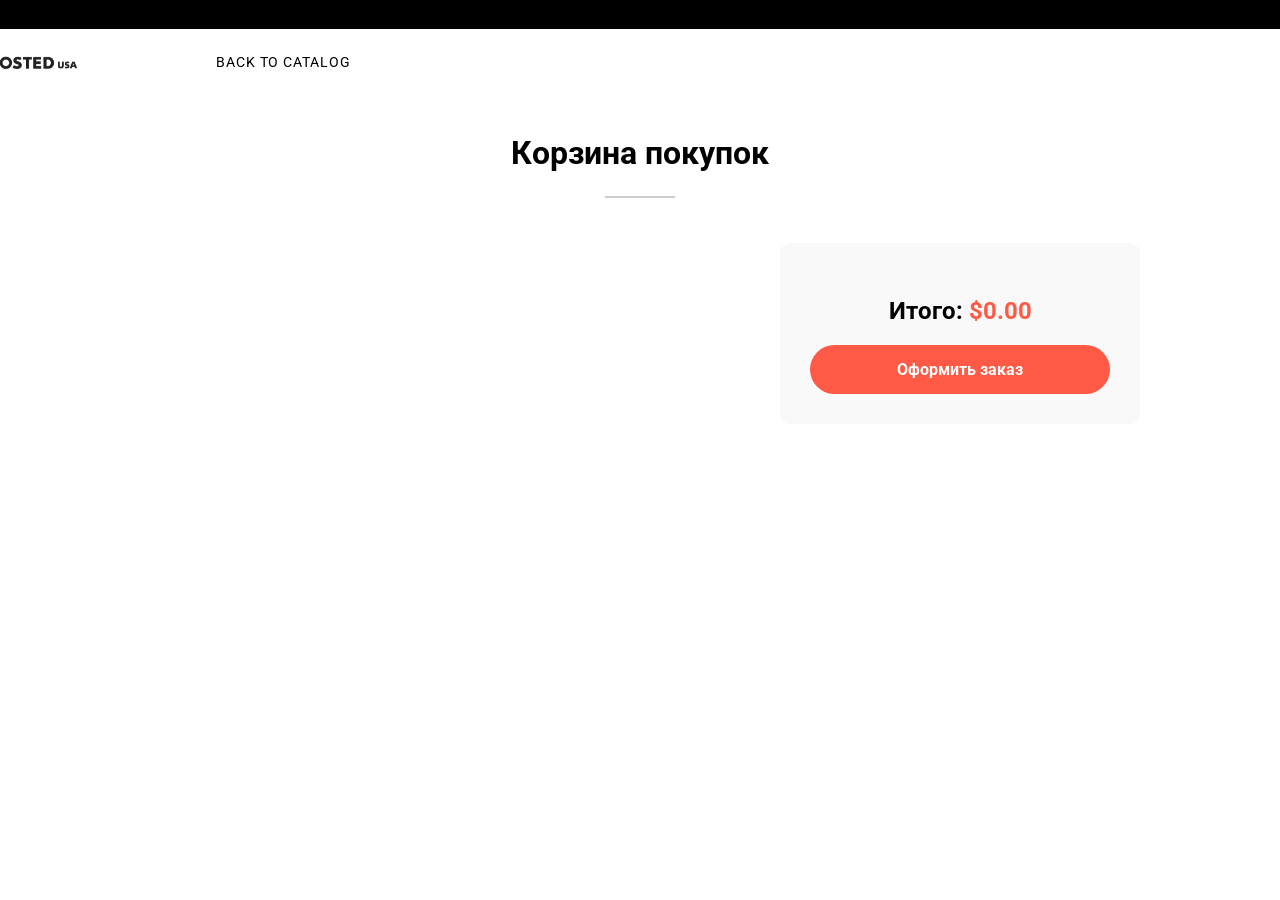
<file: cart.html>
<!DOCTYPE html>
<html lang="en">
<head>
    <link rel="icon" href="Rectangle (1).svg" type="image/svg+xml">

    <style> html { scroll-behavior: smooth; } </style>

    <link rel="stylesheet" href="https://cdn.jsdelivr.net/npm/swiper@11/swiper-bundle.min.css"/>
    <script src="https://api-maps.yandex.ru/2.1/?lang=ru_RU" type="text/javascript"></script>
    <meta charset="UTF-8">
    <meta name="viewport" content="width=device-width, initial-scale=1.0">
    <title>Cart - Boosted USA</title>
    <link href="https://fonts.googleapis.com/css2?family=Roboto:wght@400;500;700&display=swap" rel="stylesheet">
    <link rel="stylesheet" href="style.css">
</head>
<body>
    <div class="top_cap">Financing option available at checkout.</div>
    <div class="top_menu_under_cap">
        <div class="logotype_block_in_top_menu_under_cap">
            <img class="logotype_in_top_menu_under_cap" src="Rectangle (1).svg" alt="Boosted USA Logo">
        </div>
        <div class="middle_block_in_top_menu_under_cap">
            <a href="catalog.html">BACK TO CATALOG</a> 
        </div>
    </div>

    <div class="accessories_section" style="margin-top: 50px;">
        <div class="title_block_in_accessories">
            <div class="title_text_in_accessories">Корзина покупок</div>
            <div class="grey_line_in_accessories"></div>
        </div>

        <div style="display: flex; gap: 40px; max-width: 1200px; margin-top: 40px; justify-content: center; align-items: flex-start; flex-wrap: wrap;">
            
            <div id="cart-container" style="display: flex; flex-direction: column; gap: 20px; width: 600px;">
                </div>

            <div style="width: 300px; padding: 30px; background-color: #f9f9f9; border-radius: 10px; text-align: center;">
                <h3 style="font-family: 'Roboto'; font-size: 24px; margin-bottom: 20px;">Итого: <span id="total-price" style="color: #FF5A45;">$0.00</span></h3>
                <button onclick="checkout()" style="width: 100%; background: #FF5A45; color: white; border: none; padding: 15px; border-radius: 25px; cursor: pointer; font-family: 'Roboto'; font-weight: 700; font-size: 16px; transition: 0.3s;">Оформить заказ</button>
            </div>
            
        </div>
    </div>

    <script>
        const cartContainer = document.getElementById('cart-container');
        const totalPriceEl = document.getElementById('total-price');
        let currentCartItems = [];

        async function loadCart() {
            try {
                const res = await fetch('http://localhost:3000/cart');
                currentCartItems = await res.json();
                renderCart(currentCartItems);
                calculateTotal(currentCartItems);
            } catch (error) {
                console.error('Ошибка загрузки корзины:', error);
            }
        }

        function renderCart(items) {
            if (items.length === 0) {
                cartContainer.innerHTML = `
                    <div style="text-align: center; padding: 50px 0;">
                        <h2 style="color: #777; font-family: 'Roboto', sans-serif;">Корзина пуста</h2>
                    </div>`;
                return;
            }

            let html = '';
            items.forEach(item => {
                html += `
                    <div style="display: flex; align-items: center; justify-content: space-between; background: white; padding: 15px; border-radius: 10px; box-shadow: 0 4px 10px rgba(0,0,0,0.05);">
                        <img src="${item.image}" style="width: 80px; height: 80px; object-fit: contain;">
                        <div style="flex-grow: 1; margin-left: 20px; font-family: 'Roboto';">
                            <div style="font-size: 16px; font-weight: 700;">${item.name}</div>
                            <div style="color: #FF5A45; font-weight: 700; margin-top: 5px;">$${Number(item.price).toFixed(2)}</div>
                        </div>
                        
                        <div style="display: flex; align-items: center; gap: 10px; margin-right: 20px;">
                            <button onclick="updateQuantity('${item.id}', ${item.quantity - 1})" style="width: 30px; height: 30px; border: 1px solid #ccc; background: white; cursor: pointer;">-</button>
                            <span style="font-family: 'Roboto'; font-weight: 700;">${item.quantity}</span>
                            <button onclick="updateQuantity('${item.id}', ${item.quantity + 1})" style="width: 30px; height: 30px; border: 1px solid #ccc; background: white; cursor: pointer;">+</button>
                        </div>

                        <button onclick="removeFromCart('${item.id}')" style="background: transparent; border: none; color: #FF2121; cursor: pointer; font-size: 20px;">❌</button>
                    </div>
                `;
            });
            cartContainer.innerHTML = html;
        }

        function calculateTotal(items) {
            const total = items.reduce((sum, item) => sum + (Number(item.price) * item.quantity), 0);
            totalPriceEl.textContent = `$${total.toFixed(2)}`;
        }

        async function updateQuantity(id, newQuantity) {
            if (newQuantity < 1) return;
            try {
                await fetch(`http://localhost:3000/cart/${id}`, {
                    method: 'PATCH',
                    headers: { 'Content-Type': 'application/json' },
                    body: JSON.stringify({ quantity: newQuantity })
                });
                loadCart(); 
            } catch (error) {
                console.error('Ошибка обновления количества:', error);
            }
        }

        async function removeFromCart(id) {
            try {
                await fetch(`http://localhost:3000/cart/${id}`, {
                    method: 'DELETE'
                });
                loadCart();
            } catch (error) {
                console.error('Ошибка удаления из корзины:', error);
            }
        }

        async function checkout() {
        if (currentCartItems.length === 0) {
            alert("Ваша корзина пуста!");
            return;
        }

        try {
            const savedUser = localStorage.getItem('currentUser');
            const userId = savedUser ? JSON.parse(savedUser).id : "guest";
            const orderItem = { 
                userId: userId, 
                items: currentCartItems, 
                id: Date.now().toString() 
            }; 
            
            await fetch('http://localhost:3000/orders', {
                method: 'POST',
                headers: { 'Content-Type': 'application/json' },
                body: JSON.stringify(orderItem)
            });
            
            for (let item of currentCartItems) {
                await fetch(`http://localhost:3000/cart/${item.id}`, {
                    method: 'DELETE'
                });
            }

            alert('✅ Заказ оформлен!');
            loadCart();
        } catch (error) {
            console.error('Ошибка при оформлении заказа:', error);
        }
    }
    loadCart();
    </script>
</body>
</html>
</file>
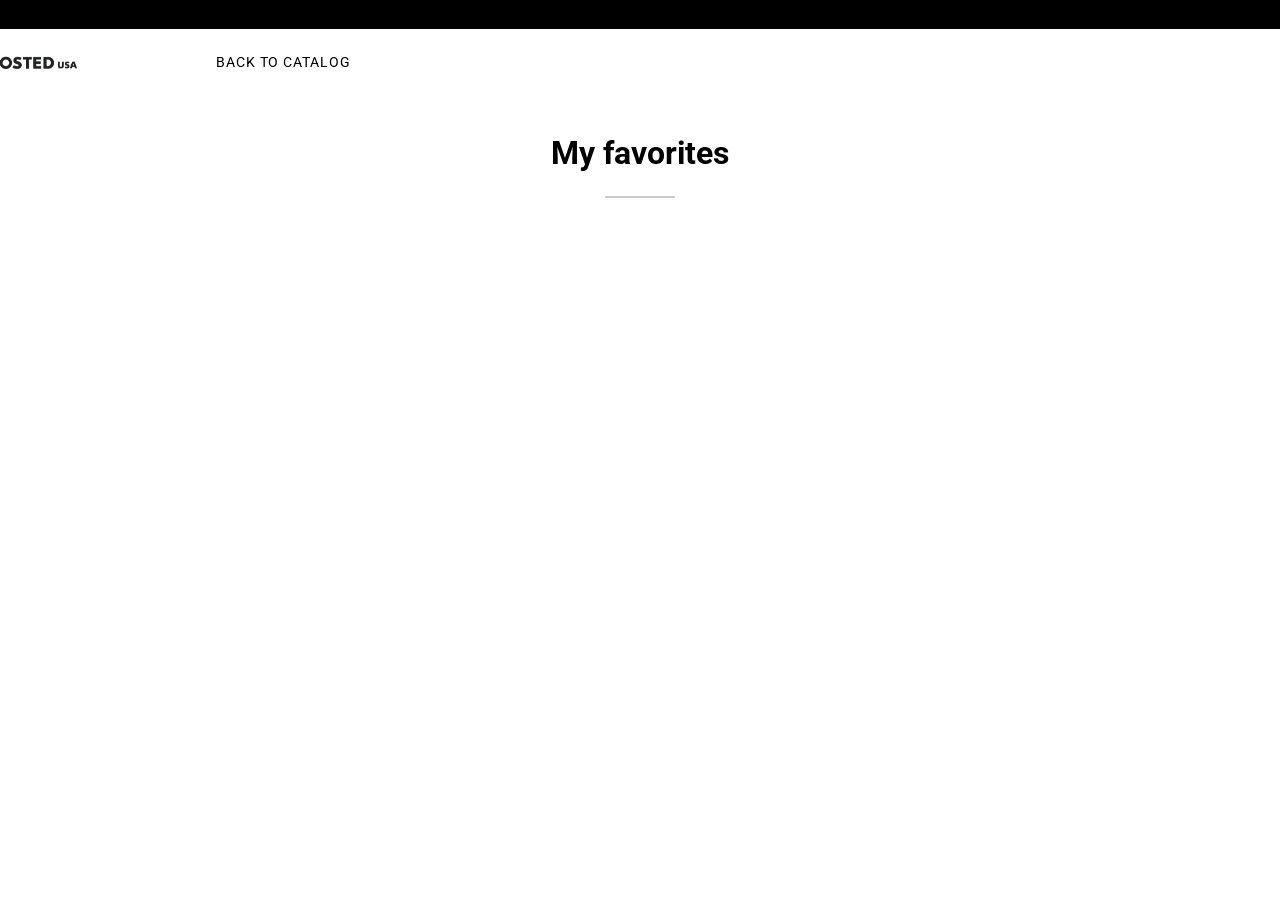
<file: favorites.html>
<!DOCTYPE html>
<html lang="en">
<head>
    <link rel="icon" href="Rectangle (1).svg" type="image/svg+xml">

    <style> html { scroll-behavior: smooth; } </style>

    <link rel="stylesheet" href="https://cdn.jsdelivr.net/npm/swiper@11/swiper-bundle.min.css"/>
    <script src="https://api-maps.yandex.ru/2.1/?lang=ru_RU" type="text/javascript"></script>
    <meta charset="UTF-8">
    <meta name="viewport" content="width=device-width, initial-scale=1.0">
    <title>Favorites - Boosted USA</title>
    <link href="https://fonts.googleapis.com/css2?family=Roboto:wght@400;500;700&display=swap" rel="stylesheet">
    <link rel="stylesheet" href="style.css">
</head>
<body>
    <div class="top_cap">Financing option available at checkout.</div>
    <div class="top_menu_under_cap">
        <div class="logotype_block_in_top_menu_under_cap">
            <img class="logotype_in_top_menu_under_cap" src="Rectangle (1).svg" alt="Boosted USA Logo">
        </div>
        <div class="middle_block_in_top_menu_under_cap">
            <a href="catalog.html">BACK TO CATALOG</a> 
        </div>
    </div>

    <div class="accessories_section" style="margin-top: 50px;">
        <div class="title_block_in_accessories">
            <div class="title_text_in_accessories">My favorites</div>
            <div class="grey_line_in_accessories"></div>
        </div>

        <div id="favorites-container" class="items_row_in_accessories" style="flex-wrap: wrap; max-width: 1200px; gap: 30px; justify-content: center; margin-top: 40px;">
        </div>
    </div>

    <script>
        const container = document.getElementById('favorites-container');

        async function loadFavorites() {
            try {
                const res = await fetch('http://localhost:3000/favorites');
                const favs = await res.json();
                renderFavs(favs);
            } catch (error) {
                console.error('Ошибка загрузки избранного:', error);
            }
        }

        function renderFavs(items) {
            if (items.length === 0) {
                container.innerHTML = `
                    <div style="width: 100%; text-align: center; padding: 50px 0;">
                        <h2 style="color: #FF5A45; font-family: 'Roboto', sans-serif;">В избранном пока пусто :(</h2>
                        <p style="color: #777; font-family: 'Roboto', sans-serif;">Перейдите в каталог и добавьте товары.</p>
                    </div>`;
                return;
            }

            let html = '';
            items.forEach(product => {
                html += `
                    <div class="item_card_in_accessories" style="position: relative; padding-bottom: 50px; height: 320px;">
                        <img src="${product.image}" alt="${product.name}" class="item_photo_in_accessories" style="object-fit: contain;">
                        <div class="item_name_in_accessories">${product.name}</div>
                        <div class="price_box_in_accessories">
                            <span class="black_price_in_accessories">$${Number(product.price).toFixed(2)}</span>
                        </div>
                        
                        <div style="position: absolute; bottom: 10px; width: 100%; display: flex; justify-content: center;">
                            <button onclick="removeFromFav('${product.id}')" style="background: #333; color: white; border: none; padding: 8px 12px; border-radius: 5px; cursor: pointer; font-family: 'Roboto'; font-size: 12px; transition: 0.3s;">Удалить ❌</button>
                        </div>
                    </div>
                `;
            });
            container.innerHTML = html;
        }

        async function removeFromFav(id) {
            try {
                await fetch(`http://localhost:3000/favorites/${id}`, {
                    method: 'DELETE'
                });
                loadFavorites();
            } catch (error) {
                console.error('Ошибка удаления:', error);
            }
        }

        loadFavorites();
    </script>
</body>
</html>
</file>
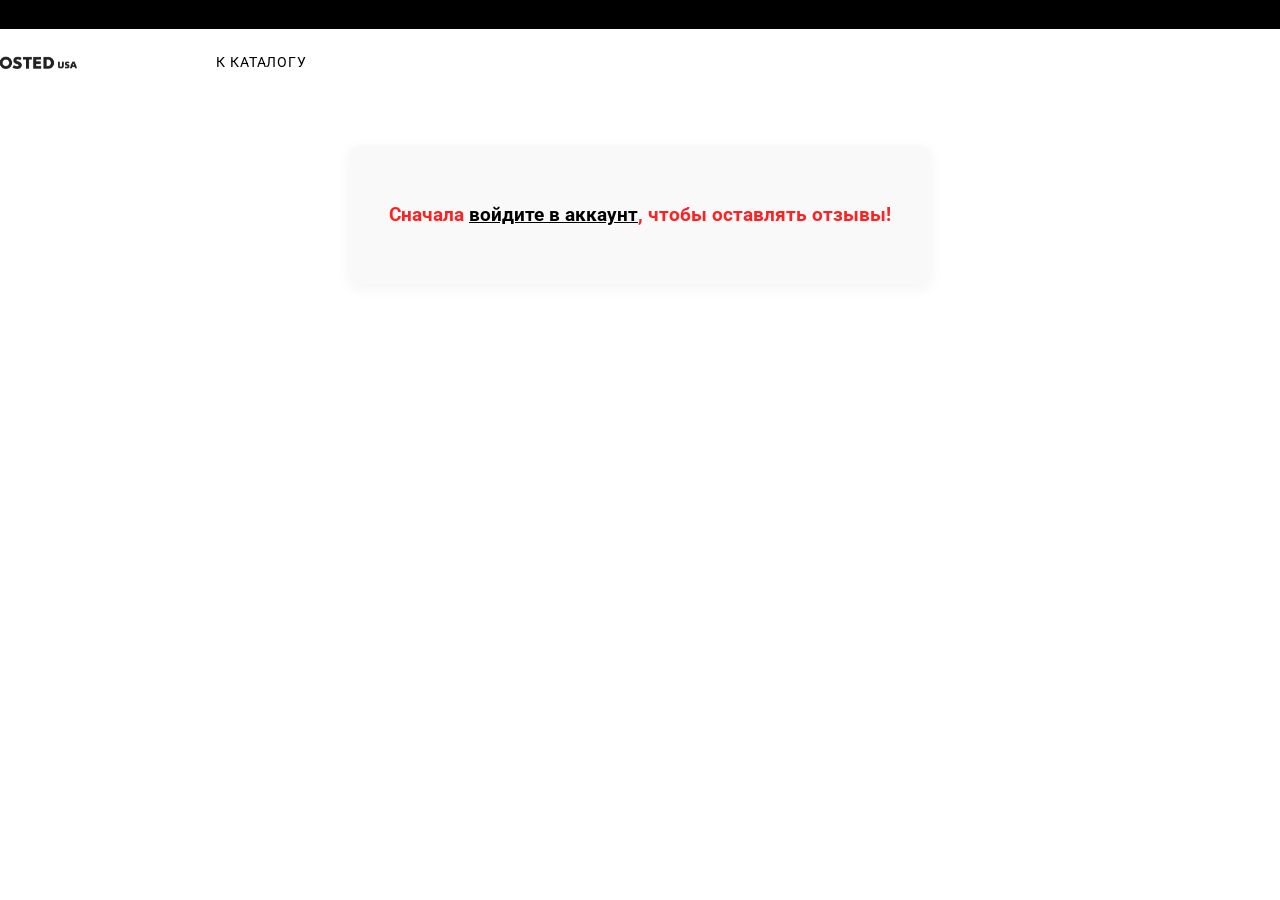
<file: feedback.html>
<!DOCTYPE html>
<html lang="en">
<head>
    <link rel="icon" href="Rectangle (1).svg" type="image/svg+xml">

    <style> html { scroll-behavior: smooth; } </style>

    <link rel="stylesheet" href="https://cdn.jsdelivr.net/npm/swiper@11/swiper-bundle.min.css"/>
    <script src="https://api-maps.yandex.ru/2.1/?lang=ru_RU" type="text/javascript"></script>
    <meta charset="UTF-8">
    <meta name="viewport" content="width=device-width, initial-scale=1.0">
    <title>Отзывы - Boosted USA</title>
    <link href="https://fonts.googleapis.com/css2?family=Roboto:wght@400;500;700&display=swap" rel="stylesheet">
    <link rel="stylesheet" href="style.css">
    <style>
        .feedback-container {
            max-width: 600px;
            margin: 50px auto;
            padding: 40px;
            background: #f9f9f9;
            border-radius: 10px;
            box-shadow: 0 4px 15px rgba(0,0,0,0.05);
            font-family: 'Roboto', sans-serif;
        }
        .form-group {
            margin-bottom: 20px;
        }
        .form-group label {
            display: block;
            margin-bottom: 8px;
            font-weight: 500;
        }
        .form-control {
            width: 100%;
            padding: 12px;
            border: 1px solid #ccc;
            border-radius: 5px;
            font-family: 'Roboto', sans-serif;
            box-sizing: border-box;
            transition: 0.3s;
        }
        .form-control.invalid-field {
            border-color: #FF2121;
        }
        textarea.form-control {
            resize: vertical;
            min-height: 120px;
        }
        .error-msg {
            color: #FF2121;
            font-size: 12px;
            margin-top: 5px;
            display: none;
        }
        .btn-submit {
            width: 100%;
            background: #FF5A45;
            color: white;
            border: none;
            padding: 15px;
            border-radius: 25px;
            cursor: pointer;
            font-weight: 700;
            font-size: 16px;
            transition: 0.3s;
            margin-top: 20px;
        }
        .btn-submit:disabled {
            background: #ccc;
            cursor: not-allowed;
        }
    </style>
</head>
<body>
    <div class="top_cap">Financing option available at checkout.</div>
    <div class="top_menu_under_cap">
        <div class="logotype_block_in_top_menu_under_cap">
            <a href="index.html">
                <img class="logotype_in_top_menu_under_cap" src="Rectangle (1).svg" alt="Boosted USA Logo">
            </a>
        </div>
        <div class="middle_block_in_top_menu_under_cap">
            <a href="catalog.html">К КАТАЛОГУ</a> 
        </div>
    </div>

    <div class="feedback-container" id="feedbackContent">
        <h2 style="text-align: center; margin-bottom: 30px;">Оставить отзыв</h2>
        <form id="feedbackForm">
            
            <div class="form-group">
                <label for="productSelect">Выберите товар</label>
                <select id="productSelect" class="form-control">
                    <option value="">-- Загрузка товаров... --</option>
                </select>
                <div class="error-msg" id="err-product">Вы не покупали этот товар! Отзыв могут оставлять только покупатели.</div>
            </div>

            <div class="form-group">
                <label for="reviewText">Ваш отзыв (минимум 10 символов)</label>
                <textarea id="reviewText" class="form-control" placeholder="Напишите ваши впечатления о товаре..."></textarea>
                <div class="error-msg" id="err-text">Отзыв слишком короткий. Напишите подробнее (минимум 10 символов).</div>
            </div>

            <button type="submit" id="submitBtn" class="btn-submit" disabled>Отправить отзыв</button>
        </form>
    </div>

    <script>
        const currentUser = JSON.parse(localStorage.getItem('currentUser'));
        const feedbackContent = document.getElementById('feedbackContent');
        
        const productSelect = document.getElementById('productSelect');
        const reviewText = document.getElementById('reviewText');
        const submitBtn = document.getElementById('submitBtn');
        const errProduct = document.getElementById('err-product');
        const errText = document.getElementById('err-text');

        let userOrders = [];

        async function initFeedbackPage() {
            if (!currentUser) {
                feedbackContent.innerHTML = `<h3 style="text-align:center; color:#FF2121;">Сначала <a href="login.html">войдите в аккаунт</a>, чтобы оставлять отзывы!</h3>`;
                return;
            }

            if (currentUser.role === 'admin') {
                feedbackContent.innerHTML = `<h3 style="text-align:center; color:#FF2121;">Администраторам запрещено оставлять отзывы!</h3>`;
                return;
            }

            try {
                const resProducts = await fetch('http://localhost:3000/products');
                const products = await resProducts.json();
                
                productSelect.innerHTML = '<option value="">-- Выберите товар --</option>';
                products.forEach(p => {
                    productSelect.innerHTML += `<option value="${p.name}">${p.name}</option>`;
                });

                const resOrders = await fetch(`http://localhost:3000/orders?userId=${currentUser.id}`);
                userOrders = await resOrders.json();

            } catch (error) {
                console.error("Ошибка загрузки данных:", error);
            }
        }

        function validateForm() {
            let isValid = true;
            
            const selectedProductName = productSelect.value;
            const textValue = reviewText.value.trim();

            let hasBought = false;
            if (selectedProductName) {
                hasBought = userOrders.some(order => 
                    order.items.some(item => item.name === selectedProductName)
                );
            }

            if (selectedProductName && !hasBought) {
                errProduct.style.display = 'block';
                productSelect.classList.add('invalid-field');
                isValid = false;
            } else {
                errProduct.style.display = 'none';
                productSelect.classList.remove('invalid-field');
            }

            if (!selectedProductName) isValid = false;

            if (textValue.length > 0 && textValue.length < 10) {
                errText.style.display = 'block';
                reviewText.classList.add('invalid-field');
                isValid = false;
            } else {
                errText.style.display = 'none';
                reviewText.classList.remove('invalid-field');
            }

            if (textValue.length < 10) isValid = false;

            submitBtn.disabled = !isValid;
        }

        productSelect.addEventListener('change', validateForm);
        reviewText.addEventListener('input', validateForm);

        document.getElementById('feedbackForm').addEventListener('submit', async (e) => {
            e.preventDefault();

            const newFeedback = {
                id: Date.now().toString(),
                userId: currentUser.id,
                username: currentUser.username,
                productName: productSelect.value,
                text: reviewText.value.trim(),
                date: new Date().toLocaleDateString()
            };

            try {
                await fetch('http://localhost:3000/feedback', {
                    method: 'POST',
                    headers: { 'Content-Type': 'application/json' },
                    body: JSON.stringify(newFeedback)
                });
                
                alert('✅ Спасибо! Ваш отзыв успешно добавлен.');
                reviewText.value = '';
                productSelect.value = '';
                validateForm();
            } catch (error) {
                console.error('Ошибка при отправке отзыва:', error);
                alert('Ошибка соединения с сервером.');
            }
        });

        initFeedbackPage();
    </script>
</body>
</html>
</file>
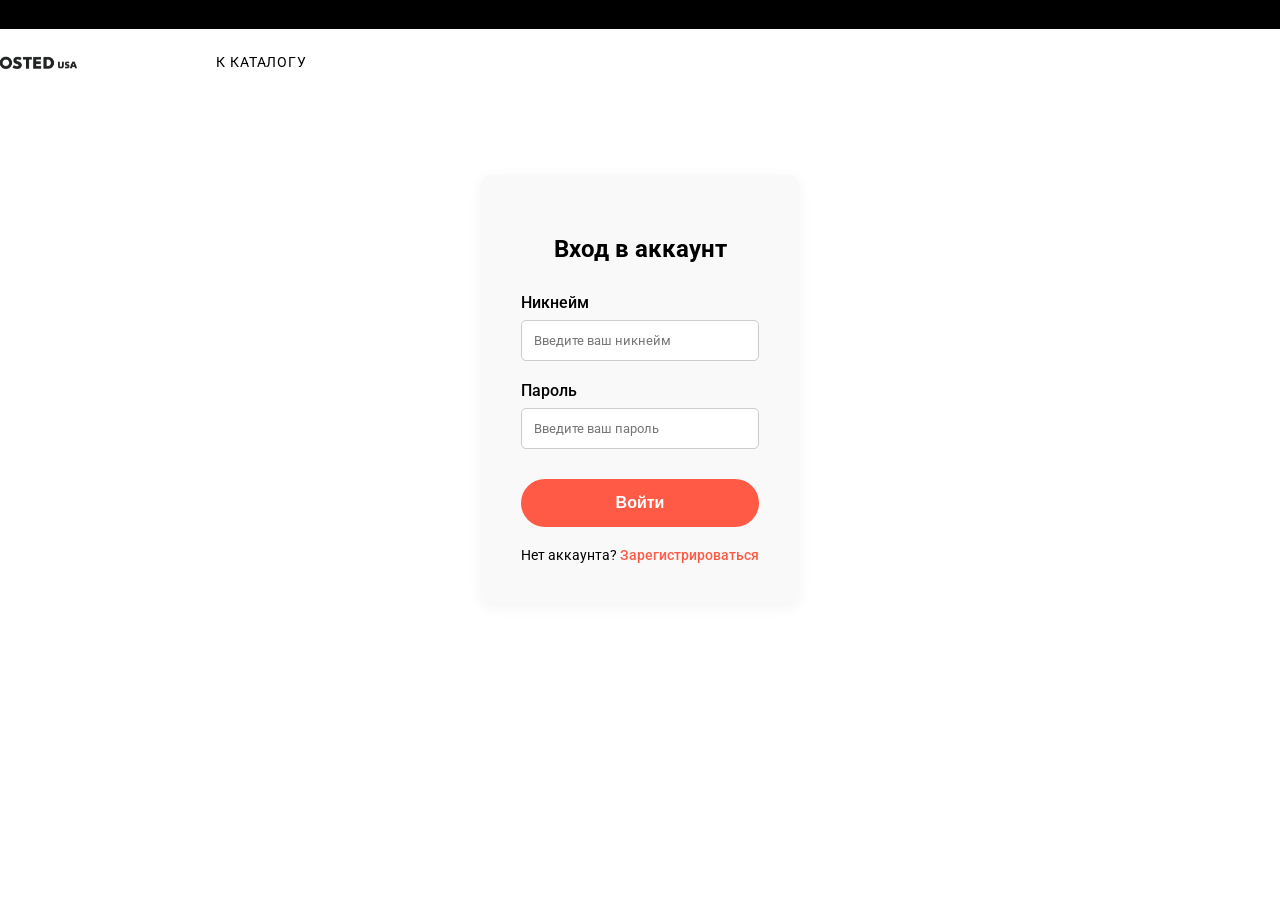
<file: login.html>
<!DOCTYPE html>
<html lang="en">
<head>
    <link rel="icon" href="Rectangle (1).svg" type="image/svg+xml">

    <style> html { scroll-behavior: smooth; } </style>

    <link rel="stylesheet" href="https://cdn.jsdelivr.net/npm/swiper@11/swiper-bundle.min.css"/>
    <script src="https://api-maps.yandex.ru/2.1/?lang=ru_RU" type="text/javascript"></script>
    <meta charset="UTF-8">
    <meta name="viewport" content="width=device-width, initial-scale=1.0">
    <title>Вход - Boosted USA</title>
    <link href="https://fonts.googleapis.com/css2?family=Roboto:wght@400;500;700&display=swap" rel="stylesheet">
    <link rel="stylesheet" href="style.css">
    <style>
        .auth-container {
            max-width: 400px;
            margin: 80px auto;
            padding: 40px;
            background: #f9f9f9;
            border-radius: 10px;
            box-shadow: 0 4px 15px rgba(0,0,0,0.05);
            font-family: 'Roboto', sans-serif;
        }
        .form-group {
            margin-bottom: 20px;
        }
        .form-group label {
            display: block;
            margin-bottom: 8px;
            font-weight: 500;
        }
        .form-control {
            width: 100%;
            padding: 12px;
            border: 1px solid #ccc;
            border-radius: 5px;
            font-family: 'Roboto', sans-serif;
            box-sizing: border-box;
        }
        .btn-submit {
            width: 100%;
            background: #FF5A45;
            color: white;
            border: none;
            padding: 15px;
            border-radius: 25px;
            cursor: pointer;
            font-weight: 700;
            font-size: 16px;
            transition: 0.3s;
            margin-top: 10px;
        }
        .btn-submit:hover {
            background: #e04e3b;
        }
        .switch-link {
            text-align: center;
            margin-top: 20px;
            font-size: 14px;
        }
        .switch-link a {
            color: #FF5A45;
            text-decoration: none;
            font-weight: 500;
        }
    </style>
</head>
<body>
    <div class="top_cap">Financing option available at checkout.</div>
    <div class="top_menu_under_cap">
        <div class="logotype_block_in_top_menu_under_cap">
            <a href="index.html">
                <img class="logotype_in_top_menu_under_cap" src="Rectangle (1).svg" alt="Boosted USA Logo">
            </a>
        </div>
        <div class="middle_block_in_top_menu_under_cap">
            <a href="catalog.html">К КАТАЛОГУ</a> 
        </div>
    </div>

    <div class="auth-container">
        <h2 style="text-align: center; margin-bottom: 30px;">Вход в аккаунт</h2>
        <form id="loginForm">
            <div class="form-group">
                <label for="username">Никнейм</label>
                <input type="text" id="username" class="form-control" required placeholder="Введите ваш никнейм">
            </div>

            <div class="form-group">
                <label for="password">Пароль</label>
                <input type="password" id="password" class="form-control" required placeholder="Введите ваш пароль">
            </div>

            <button type="submit" class="btn-submit">Войти</button>
        </form>
        
        <div class="switch-link">
            Нет аккаунта? <a href="register.html">Зарегистрироваться</a>
        </div>
    </div>

    <script>
        document.getElementById('loginForm').addEventListener('submit', async (e) => {
            e.preventDefault();

            const usernameInput = document.getElementById('username').value.trim();
            const passwordInput = document.getElementById('password').value;

            try {
                const res = await fetch('http://localhost:3000/users');
                const users = await res.json();

                const user = users.find(u => u.username === usernameInput && u.password === passwordInput);

                if (user) {
                    localStorage.setItem('currentUser', JSON.stringify(user));
                    
                    alert(`Добро пожаловать, ${user.name}!`);
                    
                    window.location.href = 'catalog.html';
                } else {
                    alert('Неверный никнейм или пароль!');
                }
            } catch (error) {
                console.error('Ошибка авторизации:', error);
                alert('Ошибка сервера.');
            }
        });
    </script>
</body>
</html>
</file>
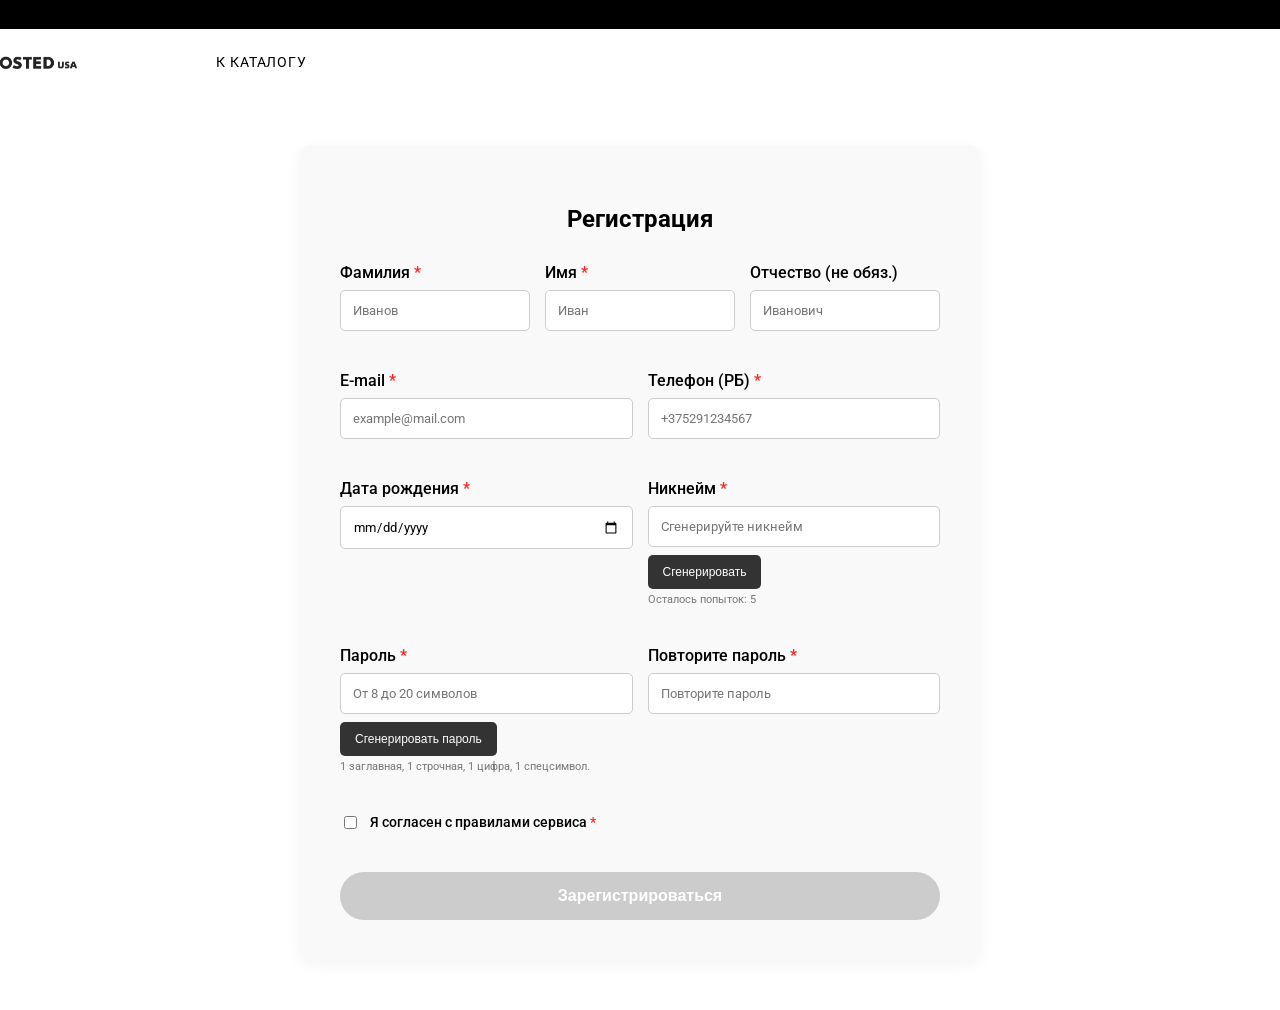
<file: register.html>
<!DOCTYPE html>
<html lang="en">
<head>
    <link rel="icon" href="Rectangle (1).svg" type="image/svg+xml">

    <style> html { scroll-behavior: smooth; } </style>

    <link rel="stylesheet" href="https://cdn.jsdelivr.net/npm/swiper@11/swiper-bundle.min.css"/>
    <script src="https://api-maps.yandex.ru/2.1/?lang=ru_RU" type="text/javascript"></script>
    <meta charset="UTF-8">
    <meta name="viewport" content="width=device-width, initial-scale=1.0">
    <title>Регистрация - Boosted USA</title>
    <link href="https://fonts.googleapis.com/css2?family=Roboto:wght@400;500;700&display=swap" rel="stylesheet">
    <link rel="stylesheet" href="style.css">
    <style>
        .auth-container {
            max-width: 600px;
            margin: 50px auto;
            padding: 40px;
            background: #f9f9f9;
            border-radius: 10px;
            box-shadow: 0 4px 15px rgba(0,0,0,0.05);
            font-family: 'Roboto', sans-serif;
        }
        .form-row {
            display: flex;
            gap: 15px;
            margin-bottom: 20px;
        }
        .form-group {
            margin-bottom: 20px;
            flex: 1;
            position: relative;
        }
        .form-group label {
            display: block;
            margin-bottom: 8px;
            font-weight: 500;
        }
        .required::after {
            content: " *";
            color: #FF2121;
        }
        .form-control {
            width: 100%;
            padding: 12px;
            border: 1px solid #ccc;
            border-radius: 5px;
            font-family: 'Roboto', sans-serif;
            box-sizing: border-box;
            transition: 0.3s;
        }
        .form-control.invalid-field {
            border-color: #FF2121;
        }
        .error-msg {
            color: #FF2121;
            font-size: 12px;
            margin-top: 5px;
            display: none; /* Скрыто по умолчанию */
        }
        .btn-submit {
            width: 100%;
            background: #FF5A45;
            color: white;
            border: none;
            padding: 15px;
            border-radius: 25px;
            cursor: pointer;
            font-weight: 700;
            font-size: 16px;
            transition: 0.3s;
            margin-top: 20px;
        }
        .btn-submit:disabled {
            background: #ccc;
            cursor: not-allowed;
        }
        .action-btn {
            background: #333;
            color: white;
            border: none;
            padding: 10px 15px;
            border-radius: 5px;
            cursor: pointer;
            font-size: 12px;
            margin-top: 8px;
            transition: 0.3s;
        }
        .action-btn:disabled {
            background: #aaa;
            cursor: not-allowed;
        }
        .hint {
            font-size: 11px;
            color: #777;
            margin-top: 4px;
        }
    </style>
</head>
<body>
    <div class="top_cap">Financing option available at checkout.</div>
    <div class="top_menu_under_cap">
        <div class="logotype_block_in_top_menu_under_cap">
            <a href="index.html">
                <img class="logotype_in_top_menu_under_cap" src="Rectangle (1).svg" alt="Boosted USA Logo">
            </a>
        </div>
        <div class="middle_block_in_top_menu_under_cap">
            <a href="catalog.html">К КАТАЛОГУ</a> 
        </div>
    </div>

    <div class="auth-container">
        <h2 style="text-align: center; margin-bottom: 30px;">Регистрация</h2>
        <form id="registerForm">
            
            <div class="form-row">
                <div class="form-group">
                    <label class="required" for="surname">Фамилия</label>
                    <input type="text" id="surname" class="form-control" placeholder="Иванов">
                    <div class="error-msg" id="err-surname">Введите фамилию</div>
                </div>
                <div class="form-group">
                    <label class="required" for="name">Имя</label>
                    <input type="text" id="name" class="form-control" placeholder="Иван">
                    <div class="error-msg" id="err-name">Введите имя</div>
                </div>
                <div class="form-group">
                    <label for="patronymic">Отчество (не обяз.)</label>
                    <input type="text" id="patronymic" class="form-control" placeholder="Иванович">
                </div>
            </div>

            <div class="form-row">
                <div class="form-group">
                    <label class="required" for="email">E-mail</label>
                    <input type="email" id="email" class="form-control" placeholder="example@mail.com">
                    <div class="error-msg" id="err-email">Введите корректный E-mail</div>
                </div>
                <div class="form-group">
                    <label class="required" for="phone">Телефон (РБ)</label>
                    <input type="text" id="phone" class="form-control" placeholder="+375291234567">
                    <div class="error-msg" id="err-phone">Только номера РБ (например: +375291234567)</div>
                </div>
            </div>

            <div class="form-row">
                <div class="form-group">
                    <label class="required" for="dob">Дата рождения</label>
                    <input type="date" id="dob" class="form-control">
                    <div class="error-msg" id="err-dob">Регистрация только с 16 лет</div>
                </div>
                <div class="form-group">
                    <label class="required" for="username">Никнейм</label>
                    <input type="text" id="username" class="form-control" readonly placeholder="Сгенерируйте никнейм">
                    <button type="button" class="action-btn" id="genNickBtn" onclick="generateNick()">Сгенерировать</button>
                    <div class="hint" id="nickHint">Осталось попыток: 5</div>
                    <div class="error-msg" id="err-username">Сгенерируйте или введите никнейм</div>
                </div>
            </div>

            <div class="form-row">
                <div class="form-group">
                    <label class="required" for="password">Пароль</label>
                    <input type="password" id="password" class="form-control" placeholder="От 8 до 20 символов">
                    <button type="button" class="action-btn" onclick="generatePassword()">Сгенерировать пароль</button>
                    <div class="hint">1 заглавная, 1 строчная, 1 цифра, 1 спецсимвол.</div>
                    <div class="error-msg" id="err-password">Слишком простой или популярный пароль</div>
                </div>
                <div class="form-group">
                    <label class="required" for="confirmPassword">Повторите пароль</label>
                    <input type="password" id="confirmPassword" class="form-control" placeholder="Повторите пароль" onpaste="return false;" autocomplete="off">
                    <div class="error-msg" id="err-confirmPassword">Пароли не совпадают</div>
                </div>
            </div>

            <div class="form-group" style="display: flex; align-items: center; gap: 10px;">
                <input type="checkbox" id="agreement">
                <label for="agreement" style="margin-bottom: 0; font-size: 14px;" class="required">Я согласен с правилами сервиса</label>
            </div>

            <button type="submit" id="submitBtn" class="btn-submit" disabled>Зарегистрироваться</button>
        </form>
    </div>

    <script>
        // Эмуляция ТОП-100 самых популярных паролей (для проверки)
        const top100Passwords = ["123456", "password", "12345678", "qwerty", "12345", "123456789", "iloveyou", "admin", "1234567"];
        
        let nickAttempts = 5;
        let isFormValidGlobally = false;

        const inputs = {
            surname: document.getElementById('surname'),
            name: document.getElementById('name'),
            email: document.getElementById('email'),
            phone: document.getElementById('phone'),
            dob: document.getElementById('dob'),
            username: document.getElementById('username'),
            password: document.getElementById('password'),
            confirmPassword: document.getElementById('confirmPassword'),
            agreement: document.getElementById('agreement')
        };

        const errors = {
            surname: document.getElementById('err-surname'),
            name: document.getElementById('err-name'),
            email: document.getElementById('err-email'),
            phone: document.getElementById('err-phone'),
            dob: document.getElementById('err-dob'),
            username: document.getElementById('err-username'),
            password: document.getElementById('err-password'),
            confirmPassword: document.getElementById('err-confirmPassword')
        };

        // 1. ВАЛИДАЦИЯ ПРИ ВВОДЕ: убираем ошибку, когда пользователь начинает печатать
        Object.keys(inputs).forEach(key => {
            if (key === 'agreement') {
                inputs[key].addEventListener('change', checkAllFields);
            } else {
                inputs[key].addEventListener('input', () => {
                    hideError(key);
                    checkAllFields();
                });
                // Показываем ошибку, только если юзер ушел из поля и оно невалидно
                inputs[key].addEventListener('blur', () => {
                    if (inputs[key].value && !validateField(key, inputs[key].value)) {
                        showError(key);
                    }
                });
            }
        });

        // 2. ГЕНЕРАЦИЯ НИКНЕЙМА
        async function generateNick() {
            if (nickAttempts <= 0) return;

            const n = inputs.name.value.trim() || 'User';
            const s = inputs.surname.value.trim() || 'Rider';
            const rnd = Math.floor(1000 + Math.random() * 9000);
            
            // Берем первые 3 буквы фамилии и имени
            const newNick = `${s.substring(0,3)}${n.substring(0,3)}${rnd}`;
            inputs.username.value = newNick;
            hideError('username');
            
            nickAttempts--;
            document.getElementById('nickHint').innerText = `Осталось попыток: ${nickAttempts}`;

            if (nickAttempts === 0) {
                inputs.username.readOnly = false; // Разрешаем вводить вручную
                document.getElementById('genNickBtn').disabled = true;
                document.getElementById('nickHint').innerText = "Попытки исчерпаны. Введите никнейм вручную.";
            }
            checkAllFields();
        }

        // 3. ГЕНЕРАЦИЯ ПАРОЛЯ
        function generatePassword() {
            const chars = "abcdefghijklmnopqrstuvwxyz";
            const upper = "ABCDEFGHIJKLMNOPQRSTUVWXYZ";
            const nums = "0123456789";
            const specs = "!@#$%^&*()_+~`|}{[]:;?><,./-=";
            
            let pass = chars[Math.floor(Math.random() * chars.length)] +
                       upper[Math.floor(Math.random() * upper.length)] +
                       nums[Math.floor(Math.random() * nums.length)] +
                       specs[Math.floor(Math.random() * specs.length)];

            const allChars = chars + upper + nums + specs;
            for (let i = 0; i < 8; i++) {
                pass += allChars[Math.floor(Math.random() * allChars.length)];
            }
            
            // Перемешиваем
            pass = pass.split('').sort(() => 0.5 - Math.random()).join('');
            
            inputs.password.value = pass;
            inputs.confirmPassword.value = pass;
            hideError('password');
            hideError('confirmPassword');
            checkAllFields();
        }

        // 4. ПРАВИЛА ВАЛИДАЦИИ
        function validateField(key, value) {
            switch(key) {
                case 'surname':
                case 'name':
                    return value.trim().length > 1;
                case 'email':
                    return /^[^\s@]+@[^\s@]+\.[^\s@]+$/.test(value);
                case 'phone':
                    // Только РБ: начинается с +375, затем 29,33,44,25 и 7 цифр
                    return /^\+375(29|33|44|25)\d{7}$/.test(value.replace(/\s|-/g, ''));
                case 'dob':
                    if (!value) return false;
                    const birthDate = new Date(value);
                    const today = new Date();
                    let age = today.getFullYear() - birthDate.getFullYear();
                    const m = today.getMonth() - birthDate.getMonth();
                    if (m < 0 || (m === 0 && today.getDate() < birthDate.getDate())) age--;
                    return age >= 16;
                case 'username':
                    return value.trim().length >= 3;
                case 'password':
                    // 8-20 символов, 1 заглавная, 1 строчная, 1 цифра, 1 спецсимвол
                    const regex = /^(?=.*[a-z])(?=.*[A-Z])(?=.*\d)(?=.*[\W_]).{8,20}$/;
                    if (!regex.test(value)) return false;
                    if (top100Passwords.includes(value.toLowerCase())) return false; // Проверка на ТОП-100
                    return true;
                case 'confirmPassword':
                    return value === inputs.password.value && value.length > 0;
                default:
                    return true;
            }
        }

        // 5. ОТОБРАЖЕНИЕ ОШИБОК
        function showError(key) {
            if (errors[key]) errors[key].style.display = 'block';
            if (inputs[key]) inputs[key].classList.add('invalid-field');
        }

        function hideError(key) {
            if (errors[key]) errors[key].style.display = 'none';
            if (inputs[key]) inputs[key].classList.remove('invalid-field');
        }

        // 6. ГЛОБАЛЬНАЯ ПРОВЕРКА ДЛЯ КНОПКИ
        function checkAllFields() {
            let isValid = true;
            Object.keys(inputs).forEach(key => {
                if (key === 'agreement') {
                    if (!inputs[key].checked) isValid = false;
                } else {
                    if (!validateField(key, inputs[key].value)) isValid = false;
                }
            });
            document.getElementById('submitBtn').disabled = !isValid;
        }

        // 7. ОТПРАВКА ФОРМЫ (Регистрация в db.json)
        document.getElementById('registerForm').addEventListener('submit', async (e) => {
            e.preventDefault();

            // Проверка на уникальность никнейма в базе
            try {
                const res = await fetch('http://localhost:3000/users');
                const users = await res.json();
                
                const isUserExists = users.some(u => u.username === inputs.username.value);
                if (isUserExists) {
                    alert('Этот никнейм уже занят! Выберите другой.');
                    showError('username');
                    return;
                }

                // Формируем нового пользователя
                const newUser = {
                    id: Date.now().toString(),
                    surname: inputs.surname.value.trim(),
                    name: inputs.name.value.trim(),
                    patronymic: document.getElementById('patronymic').value.trim(),
                    email: inputs.email.value.trim(),
                    phone: inputs.phone.value.trim(),
                    dob: inputs.dob.value,
                    username: inputs.username.value.trim(),
                    password: inputs.password.value,
                    role: "client" // Покупатель/Клиент по умолчанию
                };

                await fetch('http://localhost:3000/users', {
                    method: 'POST',
                    headers: { 'Content-Type': 'application/json' },
                    body: JSON.stringify(newUser)
                });
                
                alert('✅ Регистрация прошла успешно! Теперь вы можете делать заказы и оставлять отзывы.');
                localStorage.setItem('currentUser', JSON.stringify(newUser));
                window.location.href = 'catalog.html';
                
            } catch (error) {
                console.error('Ошибка при регистрации:', error);
                alert('Ошибка соединения с сервером. Проверьте запущен ли json-server.');
            }
        });
    </script>
</body>
</html>
</file>
<file: style.css>
body {
    display: flex;
    flex-direction: column; 
    align-items: center;   
    margin: 0;
    padding: 0;
}

.top_cap {
    width: 100%; 
    height: 29px;
    background-color: #000000;
    overflow: hidden; 
    color: #FBFBFB;
    font-family: 'Roboto', sans-serif;
    font-weight: 400;
    font-size: 12px;
    letter-spacing: 2px;
    display: flex;
    justify-content: center;
    align-items: center;
    cursor: default;
}

.top_cap:hover {
    animation: skewText 0.5s ease-in-out;
}

@keyframes skewText {
    0% { transform: skewX(0deg); }
    25% { transform: skewX(-15deg); }
    75% { transform: skewX(15deg); }
    100% { transform: skewX(0deg); }
}


.top_menu_under_cap {
    display: flex;
    width: 1440px;
    height: 66px;
}

.logotype_block_in_top_menu_under_cap {
    width: 182.5px;
    height: 66px;
    margin-right: 101.5px;
}

.logotype_in_top_menu_under_cap {
    margin: 15px 11px;
    width: 160px;
    height: 36px;
}

.middle_block_in_top_menu_under_cap {
    height: 66px;
    margin-left: 12px;
    margin-right: 0;
    display: flex;
    align-items: center; 
    gap: 25px;
}

.middle_block_in_top_menu_under_cap a {
    font-family: 'Roboto', sans-serif;
    font-weight: 400;
    font-size: 14px;
    line-height: 21px;
    letter-spacing: 0.9px;
    text-transform: uppercase;
    text-decoration: none; 
    color: #000000;
    position: relative; 
    transition: color 0.3s ease; 
}

.middle_block_in_top_menu_under_cap a::after {
    content: ""; 
    position: absolute;
    left: 0;
    bottom: -5px; 
    width: 100%;
    height: 2px; 
    background-color: #FF4A32; 
    transform: scaleX(0); 
    transform-origin: center; 
    transition: transform 0.3s ease; 
    position: relative; 
    transition: color 0.3s ease; 
}

.middle_block_in_top_menu_under_cap a::after {
    content: ""; 
    position: absolute;
    left: 0;
    bottom: -5px; 
    width: 100%;
    height: 2px; 
    background-color: #FF4A32; 
    transform: scaleX(0); 
    transform-origin: center; 
    transition: transform 0.3s ease; 
}

.middle_block_in_top_menu_under_cap a:hover {
    color: #FF4A32; 
}

.middle_block_in_top_menu_under_cap a:hover::after {
    transform: scaleX(1);
}


.middle_block_in_top_menu_under_cap a:hover::after {
    transform: scaleX(1);
}


.the_last_block_in_top_menu_under_cap {
    margin-left: 390px;
    width: 51px;
    height: 66px;
    display: flex;
    align-items: center; 
    gap: 10px;
}

@keyframes wiggleIcon {
    0% { transform: rotate(0deg); }
    25% { transform: rotate(-15deg); }
    50% { transform: rotate(15deg); }
    75% { transform: rotate(-15deg); }
    100% { transform: rotate(0deg); }
}

.the_last_block_in_top_menu_under_cap img {
    cursor: pointer; 
    transition: opacity 0.3s ease; 
}

.the_last_block_in_top_menu_under_cap img:hover {
    animation: wiggleIcon 0.5s ease-in-out; 
    opacity: 0.7;
}

@keyframes wiggleIcon {
    0% { transform: rotate(0deg); }
    25% { transform: rotate(-15deg); }
    50% { transform: rotate(15deg); }
    75% { transform: rotate(-15deg); }
    100% { transform: rotate(0deg); }
}

.the_last_block_in_top_menu_under_cap img {
    cursor: pointer; 
    transition: opacity 0.3s ease; 
}

.the_last_block_in_top_menu_under_cap img:hover {
    animation: wiggleIcon 0.5s ease-in-out; 
    opacity: 0.7;
}

.hero_section {
    width: 1440px;
    height: 810px;
    background-image: url('Rectangle.jpg');
    background-size: cover;
    background-position: center;
    display: flex;
    justify-content: center;
}

.hero_content {
    width: 635px;
    height: 160px;
    margin-top: 41.5px;
    display: flex;
    flex-direction: column;
    align-items: center;
}

@keyframes fadeInUp {
    0% {
        opacity: 0;
        transform: translateY(30px); 
    }
    100% {
        opacity: 1;
        transform: translateY(0);
    }
}

@keyframes fadeInUp {
    0% {
        opacity: 0;
        transform: translateY(30px); 
    }
    100% {
        opacity: 1;
        transform: translateY(0);
    }
}

.main_text_in_photo {
    padding-top: 10px;
    font-family: 'Roboto', sans-serif;
    font-weight: 400;
    font-size: 44px;
    line-height: 51px;
    color: #000000;
    margin-bottom: 15px;
    animation: fadeInUp 0.8s cubic-bezier(0.25, 0.46, 0.45, 0.94) forwards; 
    animation: fadeInUp 0.8s cubic-bezier(0.25, 0.46, 0.45, 0.94) forwards; 
}

.sub_text_in_photo {
    font-family: 'Roboto', sans-serif;
    font-weight: 400;
    font-size: 15px;
    line-height: 19px;
    letter-spacing: 1px;
    color: #000000;
    margin-bottom: 35px;
    opacity: 0;
    animation: fadeInUp 0.8s cubic-bezier(0.25, 0.46, 0.45, 0.94) 0.2s forwards; 
    opacity: 0;
    animation: fadeInUp 0.8s cubic-bezier(0.25, 0.46, 0.45, 0.94) 0.2s forwards; 
}

.buttons_block_in_photo {
    width: 414px;
    display: flex;
    margin-top: 22px;
    justify-content: space-between;
}

@keyframes buttonShine {
    0% { left: -100%; }
    20% { left: 200%; } 
    100% { left: 200%; }
}

@keyframes buttonShine {
    0% { left: -100%; }
    20% { left: 200%; } 
    100% { left: 200%; }
}

.red_button_in_photo {
    width: 201px;
    height: 33px; 
    background-color: #FF5A45; 
    border-radius: 25px;
    font-family: 'Roboto', sans-serif;
    font-weight: 400;
    font-size: 15px;
    line-height: 22px;
    color: #FFFFFF;
    text-decoration: none;
    display: flex;
    justify-content: center;
    align-items: center;
    position: relative; 
    overflow: hidden; 
    transition: transform 0.4s cubic-bezier(0.175, 0.885, 0.32, 1.275), box-shadow 0.4s ease;
}

.red_button_in_photo::before {
    content: "";
    position: absolute;
    top: 0; 
    left: -100%;
    width: 50%; 
    height: 100%;
    background: linear-gradient(to right, rgba(255,255,255,0) 0%, rgba(255,255,255,0.4) 50%, rgba(255,255,255,0) 100%);
    transform: skewX(-25deg); 
    animation: buttonShine 3s infinite; 


    position: relative; 
    overflow: hidden; 
    transition: transform 0.4s cubic-bezier(0.175, 0.885, 0.32, 1.275), box-shadow 0.4s ease;
}

.red_button_in_photo::before {
    content: "";
    position: absolute;
    top: 0; 
    left: -100%;
    width: 50%; 
    height: 100%;
    background: linear-gradient(to right, rgba(255,255,255,0) 0%, rgba(255,255,255,0.4) 50%, rgba(255,255,255,0) 100%);
    transform: skewX(-25deg); 
    animation: buttonShine 3s infinite; 
}


.red_button_in_photo:hover {
    background-color: #D34330;
    transform: scale(1.08); 
    box-shadow: 0 8px 20px rgba(255, 90, 69, 0.5);
}


.red_button_in_photo:active {
    transform: scale(0.95); 
    box-shadow: 0 2px 5px rgba(255, 90, 69, 0.4);
    transform: scale(1.08); 
    box-shadow: 0 8px 20px rgba(255, 90, 69, 0.5);
}


.red_button_in_photo:active {
    transform: scale(0.95); 
    box-shadow: 0 2px 5px rgba(255, 90, 69, 0.4);
}

.line_under_first_hero_photo {
    width: 1440px;
    height: 83px;
    background-color: #000000;
    display: flex;
    justify-content: center;
    align-items: center;
}

.logos_block_in_line {
    width: 1200px;
    height: 48px;
    display: grid;
    grid-template-columns: repeat(4, 1fr);
    align-items: center;
    justify-items: center;
}

@keyframes pulseScale {
    0% { transform: translateY(-5px) scale(1); }
    50% { transform: translateY(-5px) scale(1.1); }
    100% { transform: translateY(-5px) scale(1); }
}

.logos_block_in_line img {
    filter: grayscale(100%);
    opacity: 0.6;
    transition: filter 0.4s ease, opacity 0.4s ease;
    cursor: pointer;
}

.logos_block_in_line img:hover {
    filter: grayscale(0%);
    opacity: 1;
    animation: pulseScale 1s ease-in-out infinite; 
}

@keyframes pulseScale {
    0% { transform: translateY(-5px) scale(1); }
    50% { transform: translateY(-5px) scale(1.1); }
    100% { transform: translateY(-5px) scale(1); }
}

.logos_block_in_line img {
    filter: grayscale(100%);
    opacity: 0.6;
    transition: filter 0.4s ease, opacity 0.4s ease;
    cursor: pointer;
}

.logos_block_in_line img:hover {
    filter: grayscale(0%);
    opacity: 1;
    animation: pulseScale 1s ease-in-out infinite; 
}

.logos_block_in_line > * {
    transform: translateY(-5px);
}

.looking_for_section {
    width: 1440px;
    display: flex;
    flex-direction: column;
    align-items: center;
    margin-top: 52px; 
    margin-bottom: 20px; 
}

.text_block_above_photos_in_looking_for {
    width: 700px;
    display: flex;
    flex-direction: column;
    align-items: center; 
    text-align: center; 
    margin-bottom: 41px; 
}

.title_in_looking_for {
    font-family: 'Roboto', sans-serif;
    font-weight: 400;
    font-size: 32px;
    line-height: 36px;
    color: #000000;
    margin-bottom: 20px; 
}

.paragraph_in_looking_for {
    font-family: 'Roboto', sans-serif;
    font-weight: 400;
    font-size: 15px;
    line-height: 18.75px;
    color: #000000;
    text-align: center;
    max-width: 700px;
    margin: 0 auto;
}

.grey_line_in_looking_for {
    width: 70px; 
    height: 2px;  
    background-color: #CCCCCC; 
    margin-top: 25px; 
}

.two_photos_grid_block_in_looking_for {
    width: 1200px;
    padding-left: 20px;
    display: grid; 
    grid-template-columns: 580px 580px; 
    gap: 20px;
}

.left_photo_board_in_looking_for, 
.right_photo_scooter_in_looking_for {
    width: 580px;
    height: 580px;
    background-size: cover;
    background-position: center;
    display: flex;
    flex-direction: column;
    justify-content: center;
    align-items: center;
}

.left_photo_board_in_looking_for {
    background-image: url('board.jpg'); 
    transition: transform 0.4s ease; 
    transition: transform 0.4s ease; 
}

.right_photo_scooter_in_looking_for {
    background-image: url('scooter.jpg'); 
    transition: transform 0.4s ease; 
    transition: transform 0.4s ease; 
}

.lightning_icon_in_looking_for {
    width: 50px;
    height: 50px;
    margin-bottom: 10px;
}

.photo_title_in_looking_for {
    font-family: 'Roboto', sans-serif;
    font-weight: 400;
    font-size: 25px;
    line-height: 30px;
    color: #FFFFFF;
    margin-bottom: 32px;
    text-align: center;
}

.photo_subtitle_in_looking_for {
    margin-top: -16px;
    font-family: 'Roboto', sans-serif;
    font-weight: 400;
    font-size: 18px;
    line-height: 23px; 
    color: #FFFFFF;
    text-align: center;
}

.scaters_section {
    width: 1440px;
    height: 736px; 
    background-image: url('scaters.jpg'); 
    background-size: cover;
    background-position: center;
    
    display: flex;
    justify-content: center; 
}

.text_block_in_scaters {
    width: 564px;
    height: 199px;
    margin-top: 44px; 
    
    display: flex;
    flex-direction: column;
    align-items: center;
    text-align: center;
}

.top_small_text_in_scaters {
    font-family: 'Roboto', sans-serif;
    font-weight: 400;
    font-size: 15px;
    line-height: 19px;
    letter-spacing: 1px;
    color: #000000;
    margin-bottom: 10px; 
}

.main_title_in_scaters {
    padding-left: 5.5px;
    font-family: 'Roboto', sans-serif;
    font-weight: 700; 
    font-size: 45px;
    line-height: 51px;
    color: #000000;
    margin-bottom: 15px; 
}

.bottom_small_text_in_scaters {
    font-family: 'Roboto', sans-serif;
    font-weight: 400;
    font-size: 15px;
    line-height: 19px;
    letter-spacing: 1px;
    color: #000000;
    margin-bottom: 21px; 
}

.red_button_in_scaters {
    width: 201px;
    height: 33px; 
    background-color: #FF5A45; 
    border-radius: 25px;
    
    font-family: 'Roboto', sans-serif;
    font-weight: 700; 
    font-size: 15px;
    line-height: 22px;
    color: #FFFFFF;
    text-decoration: none;
    
    display: flex;
    justify-content: center;
    align-items: center;
    transition: background-color 0.2s ease;
}

.red_button_in_scaters:hover {
    background-color: #D34330;
}

.collagge_section {
    width: 1440px;
    display: flex;
    flex-direction: column;
    align-items: center;
    margin-bottom: 100px;
    margin-top: 45px;
}

.top_row_in_collagge {
    width: 1200px;
    display: flex;
    gap: 30px; 
    align-items: center;
    margin-bottom: 45px;

}

.top_row_in_collagge {
    width: 1200px;
    display: flex;
    gap: 30px; 
    align-items: center;
    margin-bottom: 45px;
}

.top_row_in_collagge > :first-child {
    transform: translateX(10px);
}

.top_row_in_collagge > :last-child {
    margin-left: 10px;
}

.top_photo_in_collagge {
    width: 380px; 
    height: 380px;
    object-fit: cover; 
}

@keyframes slideInFromRight {
    0% {
        opacity: 0;
        transform: translateX(100px); 
    }
    100% {
        opacity: 1;
        transform: translateX(0); 
    }
}

@keyframes slideInFromRight {
    0% {
        opacity: 0;
        transform: translateX(100px); 
    }
    100% {
        opacity: 1;
        transform: translateX(0); 
    }
}

.text_block_in_collagge {
    width: 340px;
    display: flex;
    flex-direction: column;
    
    opacity: 0;
    animation: slideInFromRight 1s cubic-bezier(0.25, 0.46, 0.45, 0.94) 0.5s forwards;
    
    opacity: 0;
    animation: slideInFromRight 1s cubic-bezier(0.25, 0.46, 0.45, 0.94) 0.5s forwards;
}

.title_in_collagge {
    font-family: 'Roboto', sans-serif;
    font-weight: 400;
    font-size: 32px;
    line-height: 38px;
    color: #000000;
    margin-bottom: 20px;
}

.paragraph_in_collagge {
    font-family: 'Roboto', sans-serif;
    font-weight: 400;
    font-size: 15px;
    line-height: 23px;
    color: #000000;
    margin-bottom: 18px;
}

.red_button_in_collagge {
    width: 101px;
    height: 33px;
    background-color: #FF5A45;
    border-radius: 17px; 
    
    font-family: 'Roboto', sans-serif;
    font-weight: 400;
    font-size: 15px;
    line-height: 22px;
    color: #FFFFFF;
    text-decoration: none;
    
    display: flex;
    justify-content: center;
    align-items: center;
    transition: background-color 0.2s ease;
}

.red_button_in_collagge:hover {
    background-color: #D34330;
}


.bottom_row_in_collagge {
    width: 1440px;
    display: flex;
}

.bottom_photo_in_collagge {
    width: 480px;
    height: 480px;
    background-size: cover;
    background-position: center;
    
    display: flex;
    flex-direction: column;
    justify-content: center; 
    align-items: center;    
}


.photo3_bg_in_collagge { background-image: url('photo3.jpg'); }
.photo4_bg_in_collagge { background-image: url('photo4.jpg'); }
.photo5_bg_in_collagge { background-image: url('photo5.jpg'); }

.photo_title_in_collagge {
    font-family: 'Roboto', sans-serif;
    font-weight: 400;
    font-size: 25px;
    line-height: 30px;
    color: #FFFFFF;
    margin-bottom: 14px;
    text-align: center;
}

.photo_subtitle_in_collagge {
    font-family: 'Roboto', sans-serif;
    font-weight: 400;
    font-size: 18px;
    line-height: 23px;
    color: #FFFFFF;
    text-align: center;
}

.collagge_section {
    width: 1440px;
    display: flex;
    flex-direction: column;
    align-items: center;
    margin-bottom: 45px;
}

.youtube_section {
    width: 1440px;
    display: flex;
    justify-content: center;
    margin-bottom: 73px;
}

.video_container_in_youtube {
    width: 1200px;
    display: flex;
    justify-content: center;
    gap: 20px;
    margin-top: 10px;
    margin-right: 40px;
}


@keyframes blurPulse {
    0% { filter: blur(0px); }
    50% { filter: blur(4px); } 
    100% { filter: blur(0px); }
}


@keyframes blurPulse {
    0% { filter: blur(0px); }
    50% { filter: blur(4px); } 
    100% { filter: blur(0px); }
}

.video_preview_in_youtube {
    width: 540px;
    height: 304px;
    object-fit: cover;
    cursor: pointer;
    transition: transform 0.4s ease; 
}

.video_preview_in_youtube:hover {
    transform: scale(1.03); 
    animation: blurPulse 2s infinite;
    transition: transform 0.4s ease; 
}

.video_preview_in_youtube:hover {
    transform: scale(1.03); 
    animation: blurPulse 2s infinite;
}

.accessories_section {
    width: 1440px;
    display: flex;
    flex-direction: column;
    align-items: center;
    margin-bottom: 65px;
}

.title_block_in_accessories {
    width: 1420px;
    display: flex;
    flex-direction: column;
    align-items: center;
    margin-bottom: 5px;
}

@keyframes slideInFromLeft {
    0% {
        opacity: 0;
        transform: translateX(-100px);
    }
    100% {
        opacity: 1;
        transform: translateX(0);
    }
}

@keyframes slideInFromLeft {
    0% {
        opacity: 0;
        transform: translateX(-100px);
    }
    100% {
        opacity: 1;
        transform: translateX(0);
    }
}

.title_text_in_accessories {
    margin-top: -10px;
    font-family: 'Roboto', sans-serif;
    font-weight: 700;
    font-size: 32px;
    line-height: 36px;
    color: #000000;
    opacity: 0; 
    animation: slideInFromLeft 1s cubic-bezier(0.25, 0.46, 0.45, 0.94) 0.5s forwards;
    opacity: 0; 
    animation: slideInFromLeft 1s cubic-bezier(0.25, 0.46, 0.45, 0.94) 0.5s forwards;
}

.grey_line_in_accessories {
    width: 70px; 
    height: 2px;  
    background-color: #CCCCCC; 
    margin-top: 25px; 
}

.slider_container_in_accessories {
    width: 1440px;
    height: 305px;
    display: flex;
    align-items: center;
    justify-content: center;
    position: relative;
}

.left_arrow_in_accessories {
    position: absolute;
    left: 10px;
    bottom: 96px;
    width: 44px;
    height: 44px;
    cursor: pointer;
}

.right_arrow_in_accessories {
    position: absolute;
    right: 10px;
    bottom: 96px;
    width: 44px;
    height: 44px;
    cursor: pointer;
}

@keyframes pointRight {
    0% { transform: translateX(0); }
    50% { transform: translateX(5px); } 
    100% { transform: translateX(0); }
}

@keyframes pointLeft {
    0% { transform: translateX(0); }
    50% { transform: translateX(-5px); } 
    100% { transform: translateX(0); }
}

.right_arrow_in_accessories:hover {
    animation: pointRight 0.8s ease-in-out infinite;
}

.left_arrow_in_accessories:hover {
    animation: pointLeft 0.8s ease-in-out infinite;
}

@keyframes pointRight {
    0% { transform: translateX(0); }
    50% { transform: translateX(5px); } 
    100% { transform: translateX(0); }
}

@keyframes pointLeft {
    0% { transform: translateX(0); }
    50% { transform: translateX(-5px); } 
    100% { transform: translateX(0); }
}

.right_arrow_in_accessories:hover {
    animation: pointRight 0.8s ease-in-out infinite;
}

.left_arrow_in_accessories:hover {
    animation: pointLeft 0.8s ease-in-out infinite;
}

.items_row_in_accessories {
    display: flex;
    justify-content: center;
    gap: 20px;
    margin-top: 20px;
}

@keyframes scaleAndBorder {
    0% { 
        transform: scale(1); 
        border-color: transparent; 
    }
    50% { 
        transform: scale(1.05); 
        border-color: #FF5A45; 
    }
    100% { 
        transform: scale(1); 
        border-color: transparent; 
    }
}

@keyframes scaleAndBorder {
    0% { 
        transform: scale(1); 
        border-color: transparent; 
    }
    50% { 
        transform: scale(1.05); 
        border-color: #FF5A45; 
    }
    100% { 
        transform: scale(1); 
        border-color: transparent; 
    }
}

.item_card_in_accessories {
    display: flex;
    flex-direction: column;
    align-items: center;
    width: 186px;
    flex-shrink: 0;
    cursor: pointer; 
    
    border: 2px solid transparent; 
    border-radius: 12px;
    padding: 10px 5px; 
    box-sizing: border-box;
}

.item_card_in_accessories:hover {
    animation: scaleAndBorder 1.5s ease-in-out infinite;
    cursor: pointer; 
    
    border: 2px solid transparent; 
    border-radius: 12px;
    padding: 10px 5px; 
    box-sizing: border-box;
}

.item_card_in_accessories:hover {
    animation: scaleAndBorder 1.5s ease-in-out infinite;
}

.item_photo_in_accessories {
    width: 186px;
    height: 186px;
    object-fit: contain;
    margin-bottom: 15px;
}

.item_name_in_accessories {
    font-family: 'Roboto', sans-serif;
    font-weight: 400;
    font-size: 14px;
    line-height: 18px;
    color: #FF2121;
    text-align: center;
    margin-bottom: 5px;
}

.price_box_in_accessories {
    display: flex;
    gap: 8px;
}

.black_price_in_accessories {
    display: inline-block;
    font-family: 'Roboto', sans-serif;
    font-weight: 400;
    font-size: 14px;
    line-height: 18px;
    color: #373737;
}

.red_price_in_accessories {
    display: inline-block;
    font-family: 'Roboto', sans-serif;
    font-weight: 400;
    font-size: 14px;
    line-height: 18px;
    color: #FF2121;
}

.strike_in_accessories {
    text-decoration: line-through;
}


@keyframes blinkOpacity {
    0% { opacity: 1; }
    50% { opacity: 0.3; } 
    100% { opacity: 1; }
}



@keyframes blinkOpacity {
    0% { opacity: 1; }
    50% { opacity: 0.3; } 
    100% { opacity: 1; }
}


.sold_out_in_accessories {
    display: inline-block;
    font-family: 'Roboto', sans-serif;
    font-weight: 700; 
    font-weight: 700; 
    font-size: 15px;
    line-height: 18px;
    color: #FF2121;
    animation: blinkOpacity 2s ease-in-out infinite; 
    color: #FF2121;
    animation: blinkOpacity 2s ease-in-out infinite; 
}



.black_features_block_in_final {
    width: 1440px;
    height: 308px;
    background-color: #000000;
    display: flex;
    justify-content: center;
    align-items: center;
}

.features_container_in_final {
    width: 1400px;
    display: flex;
    justify-content: space-around; 
}

@keyframes shadowPulseOrange {
    0% { box-shadow: 0 0 0 rgba(255, 90, 69, 0); }
    50% { box-shadow: 0 0 25px rgba(255, 90, 69, 0.9); }
    100% { box-shadow: 0 0 0 rgba(255, 90, 69, 0); }
}

@keyframes shadowPulseWhite {
    0% { box-shadow: 0 0 0 rgba(255, 255, 255, 0); }
    50% { box-shadow: 0 0 25px rgba(255, 255, 255, 0.9); }
    100% { box-shadow: 0 0 0 rgba(255, 255, 255, 0); }
}

.feature_icon_in_final {
    width: 87px;
    height: 87px;
    margin-top: -30px;
    margin-bottom: 5px;
    border-radius: 50%; 
    background-color: #000000; 
}

@keyframes shadowPulseOrange {
    0% { box-shadow: 0 0 0 rgba(255, 90, 69, 0); }
    50% { box-shadow: 0 0 25px rgba(255, 90, 69, 0.9); }
    100% { box-shadow: 0 0 0 rgba(255, 90, 69, 0); }
}

@keyframes shadowPulseWhite {
    0% { box-shadow: 0 0 0 rgba(255, 255, 255, 0); }
    50% { box-shadow: 0 0 25px rgba(255, 255, 255, 0.9); }
    100% { box-shadow: 0 0 0 rgba(255, 255, 255, 0); }
}

.feature_icon_in_final {
    width: 87px;
    height: 87px;
    margin-top: -30px;
    margin-bottom: 5px;
    border-radius: 50%; 
    background-color: #000000; 
}

.feature_item_in_final {
    width: 290px;
    display: flex;
    flex-direction: column;
    align-items: center;
    text-align: center;
    cursor: pointer;
    cursor: pointer;
}

.feature_item_in_final:nth-child(odd):hover .feature_icon_in_final {
    animation: shadowPulseOrange 1.5s ease-in infinite;
}

.feature_item_in_final:nth-child(even):hover .feature_icon_in_final {
    animation: shadowPulseWhite 1.5s ease-in infinite;
}
.feature_item_in_final:nth-child(odd):hover .feature_icon_in_final {
    animation: shadowPulseOrange 1.5s ease-in infinite;
}

.feature_item_in_final:nth-child(even):hover .feature_icon_in_final {
    animation: shadowPulseWhite 1.5s ease-in infinite;
}

.feature_title_in_final {
    font-family: 'Roboto', sans-serif;
    font-weight: 700;
    font-size: 31px;
    line-height: 36px;
    color: #FFFFFF;
    margin-top: 5px;
}

.feature_desc_in_final {
    font-family: 'Roboto', sans-serif;
    font-weight: 400;
    font-size: 15px;
    line-height: 22.5px; 
    color: #FFFFFF;
    margin-top: 15px;
}

.footer_section_in_final {
    width: 1440px;
    display: flex;
    flex-direction: column;
    align-items: center;
    background-color: #FFFFFF;
    padding-top: 50px; 
}

.footer_top_container_in_final {

    width: 1200px;
    display: flex;
    justify-content: space-between;
    margin-bottom: 40px;
}

.footer_logo_col_in_final {
    width: 380px; 
    padding-left: 10px;
}

.footer_explore_col_in_final {
    width: 380px;
    display: flex;
    flex-direction: column;
    margin-right: 10px;
}

.footer_about_col_in_final {
    width: 380px;
}

.footer_col_title_in_final {
    font-family: 'Roboto', sans-serif;
    font-weight: 400;
    font-size: 20px;
    line-height: 30px;
    color: #000000;
    margin-bottom: 10px;
    margin-right: 60px
}

.footer_link_in_final {
    font-family: 'Roboto', sans-serif;
    font-weight: 400;
    font-size: 13px;
    line-height: 21px;
    color: #000000;
    text-decoration: none;
}

.footer_link_in_final:hover {
    color: #FF5A45; 
}

.footer_text_in_final {
    font-family: 'Roboto', sans-serif;
    font-weight: 400;
    font-size: 13px;
    line-height: 21px;
    color: #000000;
}

.footer_bottom_container_in_final {
    width: 1200px;
    height: 70px;
    display: flex;
    justify-content: space-between;
    align-items: center;
    border-top: 1px solid #EAEAEA; 
}

.copyright_text_in_final {
    font-family: 'Roboto', sans-serif;
    font-weight: 400;
    font-size: 13px;
    line-height: 19px;
    color: #000000;
}

.red_text_in_final {
    color: #FF2121; 
    cursor: pointer;
}

.payment_cards_in_final {
    display: flex;
    gap: 8px; 
    align-items: center;
}

.card_icon_in_final {
    margin-top: 8px;
    margin-right: 5px;
    height: 20px; 
}

::selection {
    background-color: #FF5A45;
    color: #FFFFFF;
}

.footer_about_col_in_final .footer_text_in_final:first-of-type::first-letter {
    font-size: 250%;
    color: #FF5A45;
    font-weight: bold;
    float: left;
    margin-right: 6px;
    line-height: 0.8;
}

.footer_col_title_in_final::after {
    content: ".";
    color: #FF5A45;
}

.footer_link_in_final::before {
    content: "› ";
    color: #FF5A45;
    opacity: 0;
    font-weight: bold;
    display: inline-block;
    transform: translateX(-10px);
    transition: all 0.3s ease;
}

.footer_link_in_final:hover::before {
    opacity: 1;
    transform: translateX(0);
    margin-right: 5px;
}

.footer_explore_col_in_final .footer_link_in_final:first-child {
    font-weight: 700;
    color: #FF5A45; 
}


.footer_explore_col_in_final .footer_link_in_final:last-child {
    margin-top: 15px; 
    text-decoration: underline;
    opacity: 0.7;
}


.bottom_photo_in_collagge {
    transition: transform 0.4s ease; 
    cursor: pointer;
    position: relative; 
}

.left_photo_board_in_looking_for:hover, 
.right_photo_scooter_in_looking_for:hover,
.bottom_photo_in_collagge:hover {
    transform: scale(1.02);
    z-index: 10; 
    box-shadow: 0 15px 30px rgba(0, 0, 0, 0.3);
}

@keyframes heightPulse {
    0% { height: 2px; background-color: #CCCCCC; }
    50% { height: 8px; background-color: #FF5A45; border-radius: 4px; }
    100% { height: 2px; background-color: #CCCCCC; }
}

.grey_line_in_looking_for:hover, 
.grey_line_in_accessories:hover {
    animation: heightPulse 1s ease-in-out infinite;
    cursor: pointer;
}

@media (max-width: 768px) {
    body, html {
        max-width: 100vw;
        overflow-x: hidden;
    }

    .top_cap, .top_menu_under_cap, .hero_section, .line_under_first_hero_photo, 
    .looking_for_section, .scaters_section, .collagge_section, .youtube_section, 
    .accessories_section, .black_features_block_in_final, .footer_section_in_final, 
    .slider_container_in_accessories, .bottom_row_in_collagge {
        width: 100%;
    }

    .logos_block_in_line, .two_photos_grid_block_in_looking_for, .top_row_in_collagge, 
    .video_container_in_youtube, .features_container_in_final, .footer_top_container_in_final, 
    .footer_bottom_container_in_final, .text_block_above_photos_in_looking_for, 
    .title_block_in_accessories, .hero_content {
        width: 100%;
        padding-left: 15px;
        padding-right: 15px;
        box-sizing: border-box;
    }

    .top_menu_under_cap { justify-content: space-between; padding: 0 15px; box-sizing: border-box; }
    .middle_block_in_top_menu_under_cap { display: none; } 
    .the_last_block_in_top_menu_under_cap { margin-left: 0; }
    .logotype_block_in_top_menu_under_cap { margin-right: 0; }

    .hero_content { text-align: center; height: auto; padding-top: 30px;}
    .main_text_in_photo { font-size: 32px; line-height: 38px; }
    .buttons_block_in_photo { width: 100%; flex-direction: column; align-items: center; gap: 15px; height: auto; }

    .line_under_first_hero_photo { height: auto; padding: 30px 0; }
    .logos_block_in_line { grid-template-columns: 1fr 1fr; height: auto; gap: 30px; padding: 0 20px; }
    .logos_block_in_line > * { transform: none; max-width: 100%; height: auto; object-fit: contain; }

    .two_photos_grid_block_in_looking_for { grid-template-columns: 1fr; padding: 0 15px; }
    .left_photo_board_in_looking_for, .right_photo_scooter_in_looking_for { width: 100%; height: 350px; }

    .text_block_in_scaters { width: 100%; padding: 0 15px; box-sizing: border-box; }
    .main_title_in_scaters { font-size: 32px; line-height: 38px; padding-left: 0; }

    .top_row_in_collagge { 
        flex-direction: row; 
        flex-wrap: wrap; 
        justify-content: center;
        gap: 15px; 
        margin-bottom: 30px; 
    }
    
    .top_row_in_collagge > :first-child { transform: none; }
    .top_row_in_collagge > :last-child { margin-left: 0; }
    
    .top_photo_in_collagge { 
        width: calc(50% - 15px); 
        max-width: 350px; 
        height: auto; 
        border-radius: 0; 
        margin: 0;
    }
    
    .text_block_in_collagge { 
        width: 100%; 
        align-items: center; 
        text-align: center; 
        margin-top: 20px; 
    }
    .bottom_row_in_collagge { flex-direction: column; }
    .bottom_photo_in_collagge { width: 100%; height: 350px; }

    .video_container_in_youtube { flex-direction: column; margin-right: 0; }
    .video_preview_in_youtube { width: 100%; height: auto; }

    .slider_container_in_accessories { height: auto; padding-bottom: 20px; }
    .left_arrow_in_accessories, .right_arrow_in_accessories { display: none; }
    .items_row_in_accessories { flex-wrap: wrap; padding: 0 10px; }

    .black_features_block_in_final { height: auto; padding: 60px 0; }
    .features_container_in_final { flex-direction: column; gap: 50px; align-items: center; }
    .feature_item_in_final { width: 100%; padding: 0 15px; box-sizing: border-box; }
    .feature_icon_in_final { margin-top: 0; margin-bottom: 15px; }
    .footer_top_container_in_final { flex-direction: column; gap: 30px; text-align: center; }
    .footer_logo_col_in_final, .footer_explore_col_in_final, .footer_about_col_in_final { width: 100%; margin: 0; padding: 0; }
    .footer_col_title_in_final { margin-right: 0; }
    
    .footer_bottom_container_in_final { flex-direction: column; height: auto; gap: 15px; padding: 20px 0; }
    .payment_cards_in_final { flex-wrap: wrap; justify-content: center; }
}

@media (max-width: 480px) {
    .main_text_in_photo, 
    .title_in_looking_for,
    .main_title_in_scaters,
    .title_in_collagge,
    .title_text_in_accessories,
    .feature_title_in_final {
        font-size: 26px !important; 
        line-height: 32px !important;
    }

    .sub_text_in_photo,
    .paragraph_in_looking_for,
    .paragraph_in_collagge {
        font-size: 14px;
        line-height: 20px;
    }

    .red_button_in_photo {
        width: 100%;
        max-width: 300px; 
    }

    .hero_content,
    .text_block_above_photos_in_looking_for,
    .text_block_in_scaters {
        padding-left: 10px;
        padding-right: 10px;
    }

    .top_photo_in_collagge {
        width: 100%;
        max-width: 100%;
    }
}

/* --- СКОПИРУЙ ЭТО В КОНЕЦ ТВОЕГО ТЕКУЩЕГО style.css --- */

/* Плавный скролл и базовые настройки */
html { scroll-behavior: smooth; }
body.lock-scroll { overflow: hidden; }

/* Прелоадер */
#preloader {
    position: fixed; top: 0; left: 0; width: 100%; height: 100%;
    background: #fff; z-index: 9999;
    display: flex; justify-content: center; align-items: center;
    transition: opacity 0.5s ease;
}
.spinner {
    width: 50px; height: 50px; border: 5px solid #ccc;
    border-top-color: #FF5A45; border-radius: 50%;
    animation: spin 1s linear infinite;
}
@keyframes spin { 100% { transform: rotate(360deg); } }

/* Бургер меню */
.burger-btn {
    display: none; cursor: pointer; font-size: 28px; z-index: 1001;
    transition: transform 0.3s ease;
}
.burger-btn.active { transform: rotate(90deg); color: #FF5A45; }
.mobile-menu {
    position: fixed; top: 0; right: -100%; width: 250px; height: 100vh;
    background: #fff; box-shadow: -5px 0 15px rgba(0,0,0,0.1);
    z-index: 1000; transition: right 0.4s ease; padding-top: 80px;
    display: flex; flex-direction: column; gap: 20px; padding-left: 20px;
}
.mobile-menu.active { right: 0; }
.mobile-menu a { text-decoration: none; color: #000; font-family: 'Roboto'; font-weight: 500; }
.overlay {
    position: fixed; top: 0; left: 0; width: 100%; height: 100%;
    background: rgba(0,0,0,0.5); z-index: 999; display: none; opacity: 0;
    transition: opacity 0.4s ease;
}
.overlay.active { display: block; opacity: 1; }

@media (max-width: 768px) {
    .burger-btn { display: block; margin-right: 20px; }
    .middle_block_in_top_menu_under_cap { display: none; }
}

/* Модальные окна */
.modal-overlay {
    position: fixed; top: 0; left: 0; width: 100%; height: 100%;
    background: rgba(0,0,0,0.6); z-index: 2000; display: none;
    justify-content: center; align-items: center; opacity: 0; transition: opacity 0.3s;
}
.modal-overlay.active { display: flex; opacity: 1; }
.modal-content {
    background: #fff; padding: 30px; border-radius: 10px; position: relative;
    max-width: 500px; width: 90%; transform: translateY(-50px); transition: transform 0.3s;
}
.modal-overlay.active .modal-content { transform: translateY(0); }
.modal-close {
    position: absolute; top: 10px; right: 15px; font-size: 24px;
    cursor: pointer; color: #777;
}

/* Всплывающие уведомления (Toast) */
.toast-container {
    position: fixed; bottom: 20px; right: 20px; z-index: 3000;
    display: flex; flex-direction: column; gap: 10px;
}
.toast {
    background: #333; color: #fff; padding: 15px 25px; border-radius: 5px;
    font-family: 'Roboto'; font-size: 14px; box-shadow: 0 4px 10px rgba(0,0,0,0.2);
    transform: translateX(120%); transition: transform 0.3s ease; border-left: 5px solid #FF5A45;
}
.toast.show { transform: translateX(0); }

/* Анимация при скролле */
.animate-on-scroll { opacity: 0; transform: translateY(40px); transition: all 0.8s ease-out; }
.animate-on-scroll.visible { opacity: 1; transform: translateY(0); }

/* Параллакс слои */
.parallax-container { position: relative; overflow: hidden; }
.parallax-bg { position: absolute; top: -50px; left: 0; width: 100%; height: 120%; background-image: url('Rectangle.jpg'); background-size: cover; z-index: -2; }
.parallax-mid { position: absolute; z-index: -1; opacity: 0.2; width: 300px; right: 10%; top: 20%; pointer-events: none;}
.parallax-front { position: relative; z-index: 1; }

/* Галерея со звуками */
.media-gallery { text-align: center; margin: 50px 0; font-family: 'Roboto'; }
.gallery-controls { margin-top: 20px; display: flex; justify-content: center; gap: 15px; align-items: center; }
.media-item { cursor: pointer; transition: transform 0.3s; border-radius: 10px; box-shadow: 0 5px 15px rgba(0,0,0,0.1); }
.media-item:hover { transform: scale(1.05); }

/* Анимированный счетчик */
.cart-counter {
    background: #FF5A45; color: white; border-radius: 50%; padding: 2px 6px;
    font-size: 12px; position: absolute; top: -5px; right: -10px;
    transition: transform 0.3s;
}
.cart-counter.bump { transform: scale(1.5); }
.cart-icon-wrapper { position: relative; display: inline-block; }

/* Переменные для тем */
:root {
    --bg-color: #ffffff;
    --text-color: #000000;
}

body.dark-theme {
    --bg-color: #1a1a1a;
    --text-color: #ffffff;
    background-color: var(--bg-color);
    color: var(--text-color);
}

/* Переменные по умолчанию (светлая тема) */
:root {
    --bg-color: #ffffff;
    --text-color: #000000;
    --accent-color: #FF5A45;
}

/* Переменные для темной темы */
body.dark-theme {
    --bg-color: #121212;
    --text-color: #ffffff; /* Текст становится белым */
    --accent-color: #FF705C; /* Чуть мягче акцент для темного */
}

/* Применяем переменные к элементам */
body {
    background-color: var(--bg-color);
    color: var(--text-color);
    transition: background-color 0.3s, color 0.3s;
}

/* Обязательно добавь это, чтобы заголовки и ссылки подхватили белый цвет */
h1, h2, h3, p, a, div {
    color: var(--text-color);
}

/* Если есть специфические места, где цвет задан жестко, лучше их переопределить */
.top_cap, .footer_text_in_final {
    color: var(--text-color);
}

/* Начальные настройки (Светлая тема) */
:root {
    --bg-color: #ffffff;
    --text-color: #000000;
    --accent-color: #FF5A45;
}

/* Переопределение цветов для темной темы */
body.dark-theme {
    --bg-color: #1a1a1a;
    --text-color: #ffffff;
}

/* Применяем переменные к элементам */
body {
    background-color: var(--bg-color);
    color: var(--text-color);
    transition: background-color 0.3s, color 0.3s;
}

/* Если у тебя есть специфичные блоки (например, текст в карточках), 
   убедись, что они используют переменную var(--text-color) */
.item_name_in_accessories, 
.title_in_looking_for, 
.paragraph_in_looking_for {
    color: var(--text-color);
}
</file>
